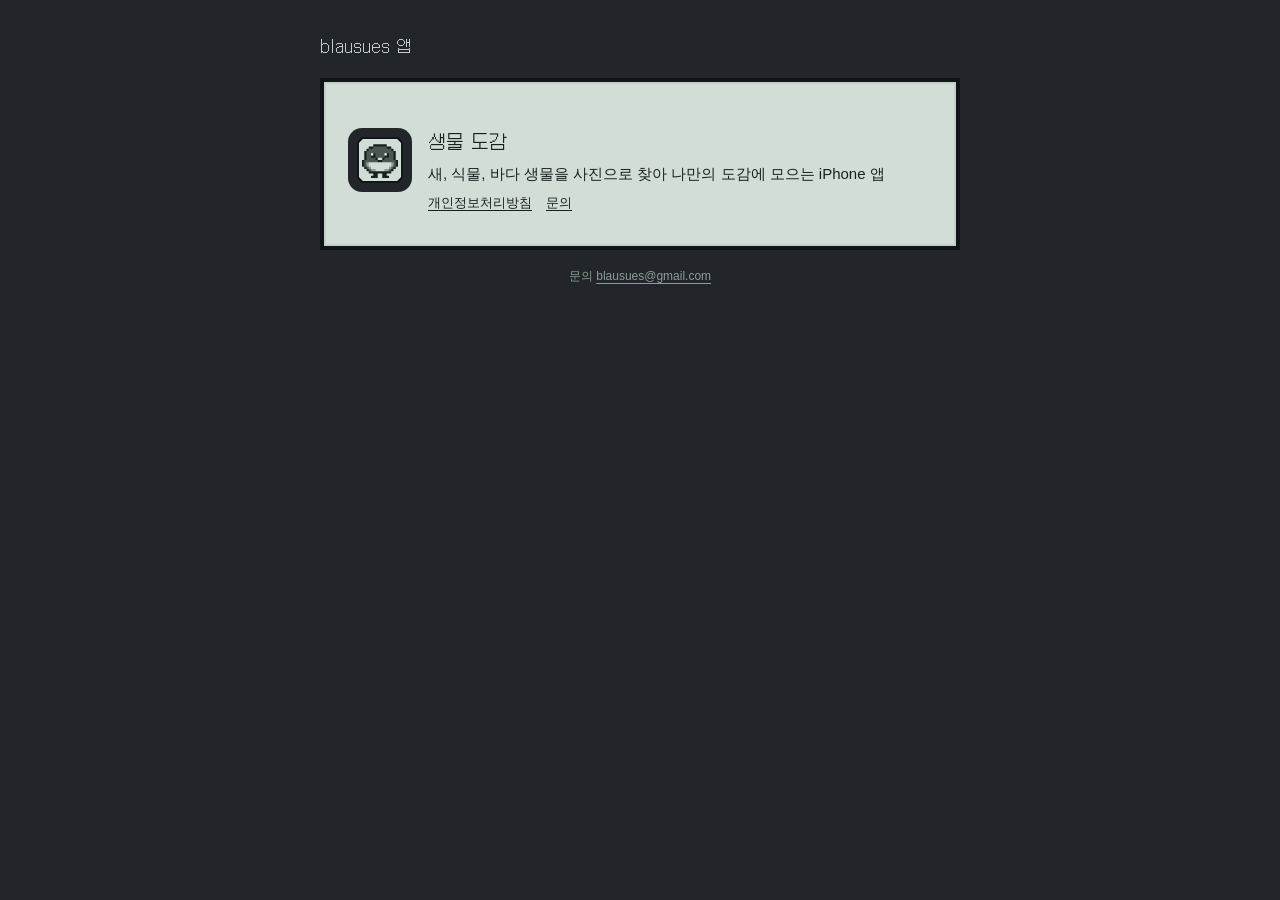
<file: index.html>
<!doctype html>
<html lang="ko">
<head>
<meta charset="utf-8">
<meta name="viewport" content="width=device-width, initial-scale=1">
<title>blausues 앱</title>
<meta name="description" content="blausues가 만든 iPhone 앱">
<link rel="icon" href="favicon.png">
<link rel="stylesheet" href="assets/style.css">
</head>
<body>
<div class="wrap">
  <div class="top px">blausues 앱</div>
  <main class="lcd">
    <section class="app-card">
      <a href="nature-dex/"><img src="assets/nature-dex-icon.png" alt="생물 도감 아이콘"></a>
      <div>
        <p class="name"><a href="nature-dex/">생물 도감</a></p>
        <p>새, 식물, 바다 생물을 사진으로 찾아 나만의 도감에 모으는 iPhone&nbsp;앱</p>
        <div class="links">
          <a href="nature-dex/privacy/">개인정보처리방침</a>
          <a href="nature-dex/support/">문의</a>
        </div>
      </div>
    </section>
  </main>
  <footer>문의 <a href="mailto:blausues@gmail.com">blausues@gmail.com</a></footer>
</div>
</body>
</html>
</file>
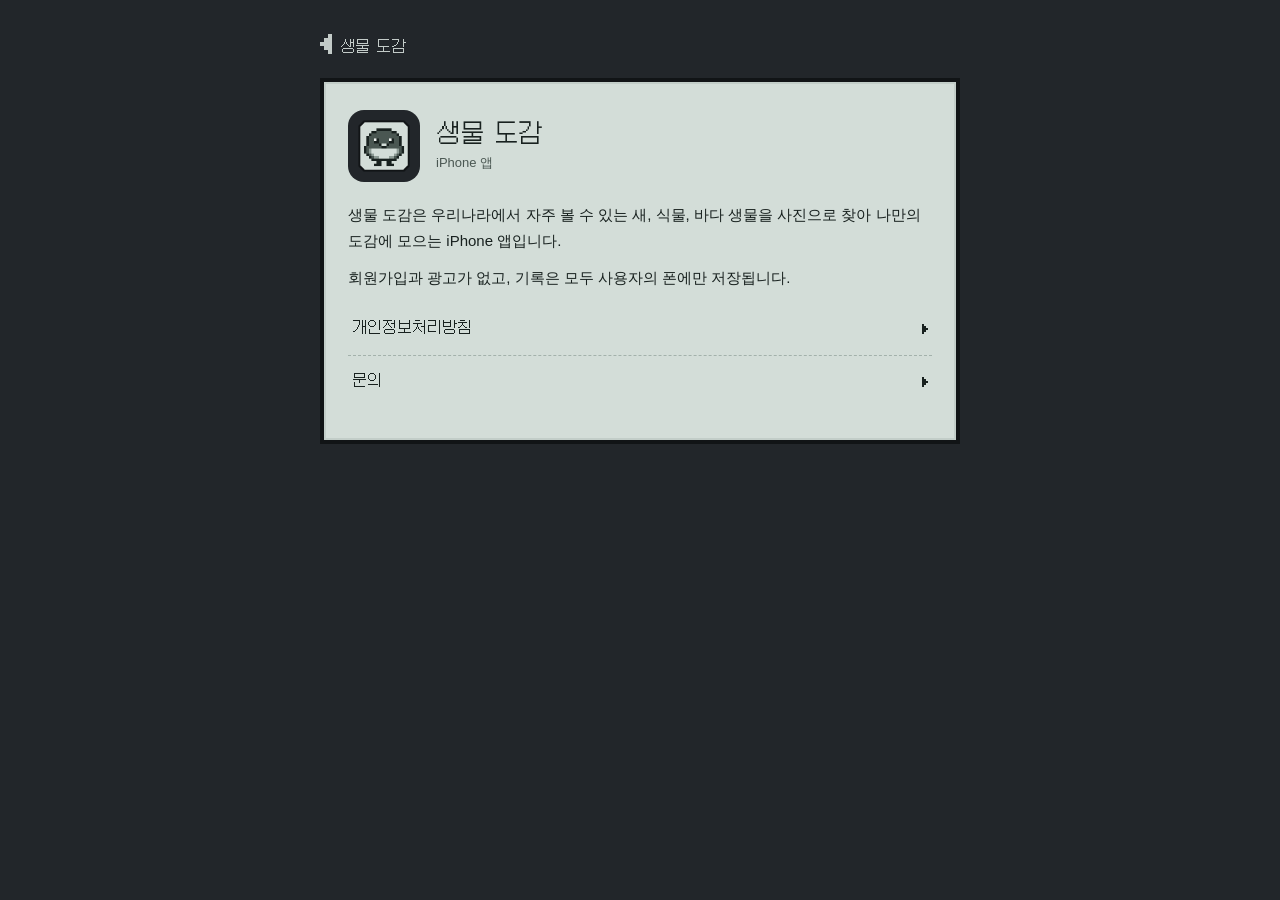
<file: nature-dex/index.html>
<!doctype html>
<html lang="ko">
<head>
<meta charset="utf-8">
<meta name="viewport" content="width=device-width, initial-scale=1">
<title>생물 도감</title>
<meta name="description" content="우리나라에서 자주 볼 수 있는 새, 식물, 바다 생물을 사진으로 찾아 나만의 도감에 모으는 iPhone 앱">
<link rel="icon" href="../favicon.png">
<link rel="apple-touch-icon" href="../assets/nature-dex-icon.png">
<link rel="stylesheet" href="../assets/style.css">
</head>
<body>
<div class="wrap">
  <div class="top px">
    <a href="../" aria-label="앱 목록으로"><svg width="12" height="20" viewBox="0 0 6 10" shape-rendering="crispEdges" aria-hidden="true"><path d="M4 0h2v10H4zM2 2h2v6H2zM0 4h2v2H0z" fill="#C3CBC8"/></svg></a>
    <span>생물 도감</span>
  </div>
  <main class="lcd">
    <div class="app-head">
      <img src="../assets/nature-dex-icon.png" alt="">
      <div>
        <h1>생물 도감</h1>
        <p class="sub" style="margin:0">iPhone 앱</p>
      </div>
    </div>
    <p>생물 도감은 우리나라에서 자주 볼 수 있는 새, 식물, 바다 생물을 사진으로 찾아 나만의 도감에 모으는 iPhone 앱입니다.</p>
    <p>회원가입과 광고가 없고, 기록은 모두 사용자의 폰에만 저장됩니다.</p>
    <ul class="rows">
      <li><a href="privacy/"><span class="name">개인정보처리방침</span><svg class="arrow" viewBox="0 0 6 10" shape-rendering="crispEdges" aria-hidden="true"><path d="M0 0h2v10H0zM2 2h2v6H2zM4 4h2v2H4z" fill="#18211F"/></svg></a></li>
      <li><a href="support/"><span class="name">문의</span><svg class="arrow" viewBox="0 0 6 10" shape-rendering="crispEdges" aria-hidden="true"><path d="M0 0h2v10H0zM2 2h2v6H2zM4 4h2v2H4z" fill="#18211F"/></svg></a></li>
    </ul>
  </main>
</div>
</body>
</html>
</file>
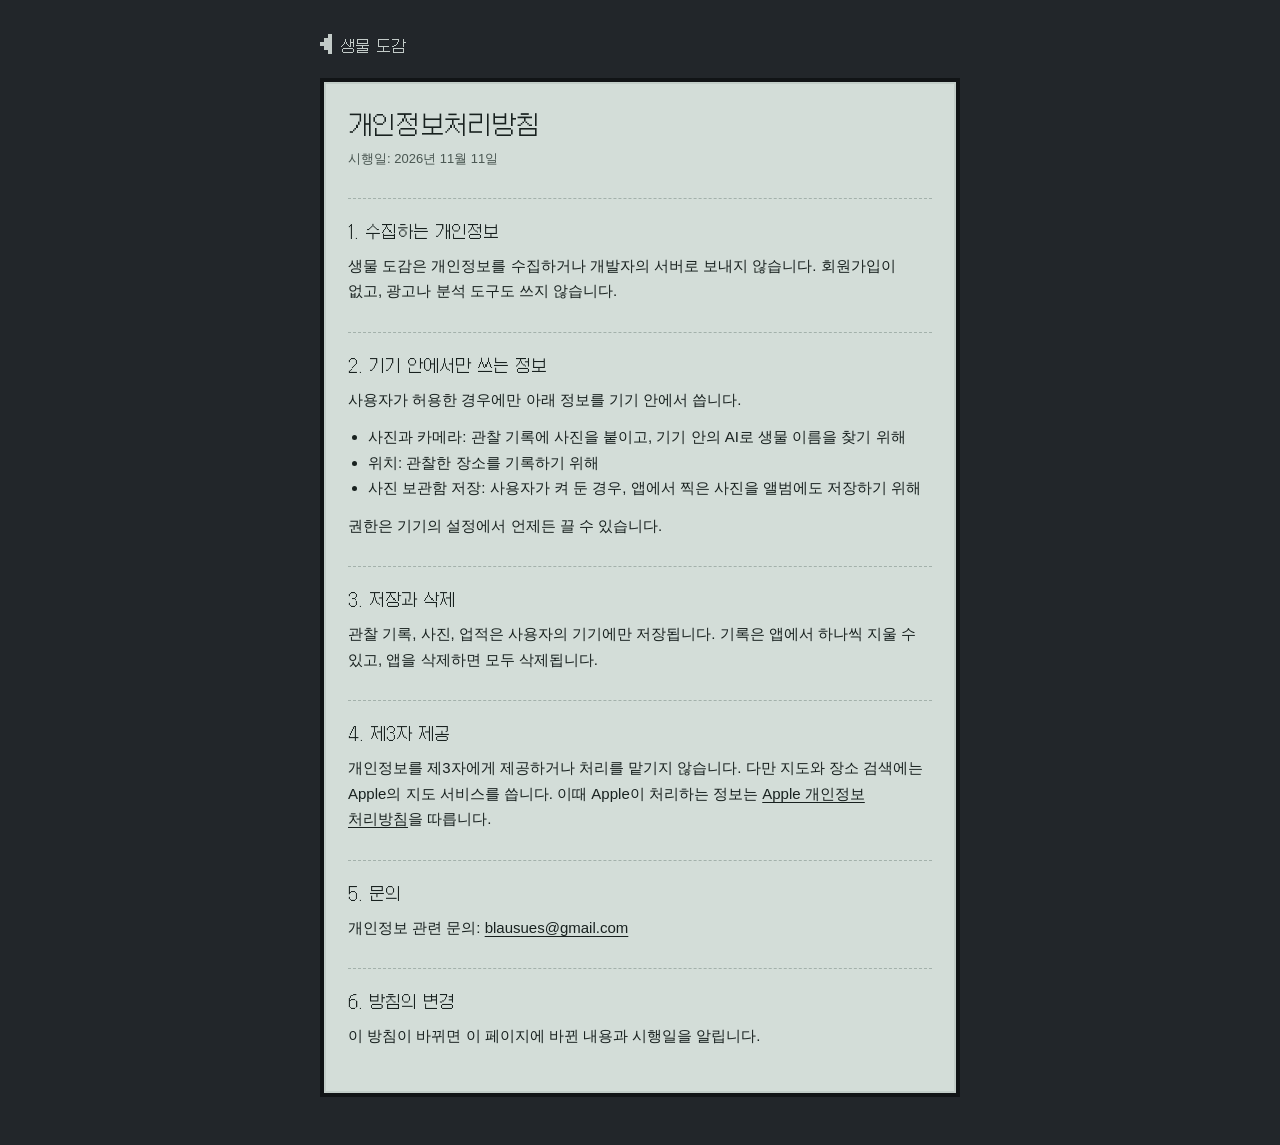
<file: nature-dex/privacy/index.html>
<!doctype html>
<html lang="ko">
<head>
<meta charset="utf-8">
<meta name="viewport" content="width=device-width, initial-scale=1">
<title>개인정보처리방침 · 생물 도감</title>
<link rel="icon" href="../../favicon.png">
<link rel="stylesheet" href="../../assets/style.css">
</head>
<body>
<div class="wrap">
  <div class="top px">
    <a href="../" aria-label="생물 도감으로"><svg width="12" height="20" viewBox="0 0 6 10" shape-rendering="crispEdges" aria-hidden="true"><path d="M4 0h2v10H4zM2 2h2v6H2zM0 4h2v2H0z" fill="#C3CBC8"/></svg></a>
    <span>생물 도감</span>
  </div>
  <main class="lcd">
    <h1>개인정보처리방침</h1>
    <p class="sub">시행일: 2026년 11월 11일</p>

    <h2>1. 수집하는 개인정보</h2>
    <p>생물 도감은 개인정보를 수집하거나 개발자의 서버로 보내지 않습니다. 회원가입이 없고, 광고나 분석 도구도 쓰지 않습니다.</p>

    <h2>2. 기기 안에서만 쓰는 정보</h2>
    <p>사용자가 허용한 경우에만 아래 정보를 기기 안에서 씁니다.</p>
    <ul>
      <li>사진과 카메라: 관찰 기록에 사진을 붙이고, 기기 안의 AI로 생물 이름을 찾기 위해</li>
      <li>위치: 관찰한 장소를 기록하기 위해</li>
      <li>사진 보관함 저장: 사용자가 켜 둔 경우, 앱에서 찍은 사진을 앨범에도 저장하기 위해</li>
    </ul>
    <p>권한은 기기의 설정에서 언제든 끌 수 있습니다.</p>

    <h2>3. 저장과 삭제</h2>
    <p>관찰 기록, 사진, 업적은 사용자의 기기에만 저장됩니다. 기록은 앱에서 하나씩 지울 수 있고, 앱을 삭제하면 모두 삭제됩니다.</p>

    <h2>4. 제3자 제공</h2>
    <p>개인정보를 제3자에게 제공하거나 처리를 맡기지 않습니다. 다만 지도와 장소 검색에는 Apple의 지도 서비스를 씁니다. 이때 Apple이 처리하는 정보는 <a href="https://www.apple.com/kr/legal/privacy/">Apple 개인정보 처리방침</a>을 따릅니다.</p>

    <h2>5. 문의</h2>
    <p>개인정보 관련 문의: <a href="mailto:blausues@gmail.com">blausues@gmail.com</a></p>

    <h2>6. 방침의 변경</h2>
    <p>이 방침이 바뀌면 이 페이지에 바뀐 내용과 시행일을 알립니다.</p>
  </main>
</div>
</body>
</html>
</file>
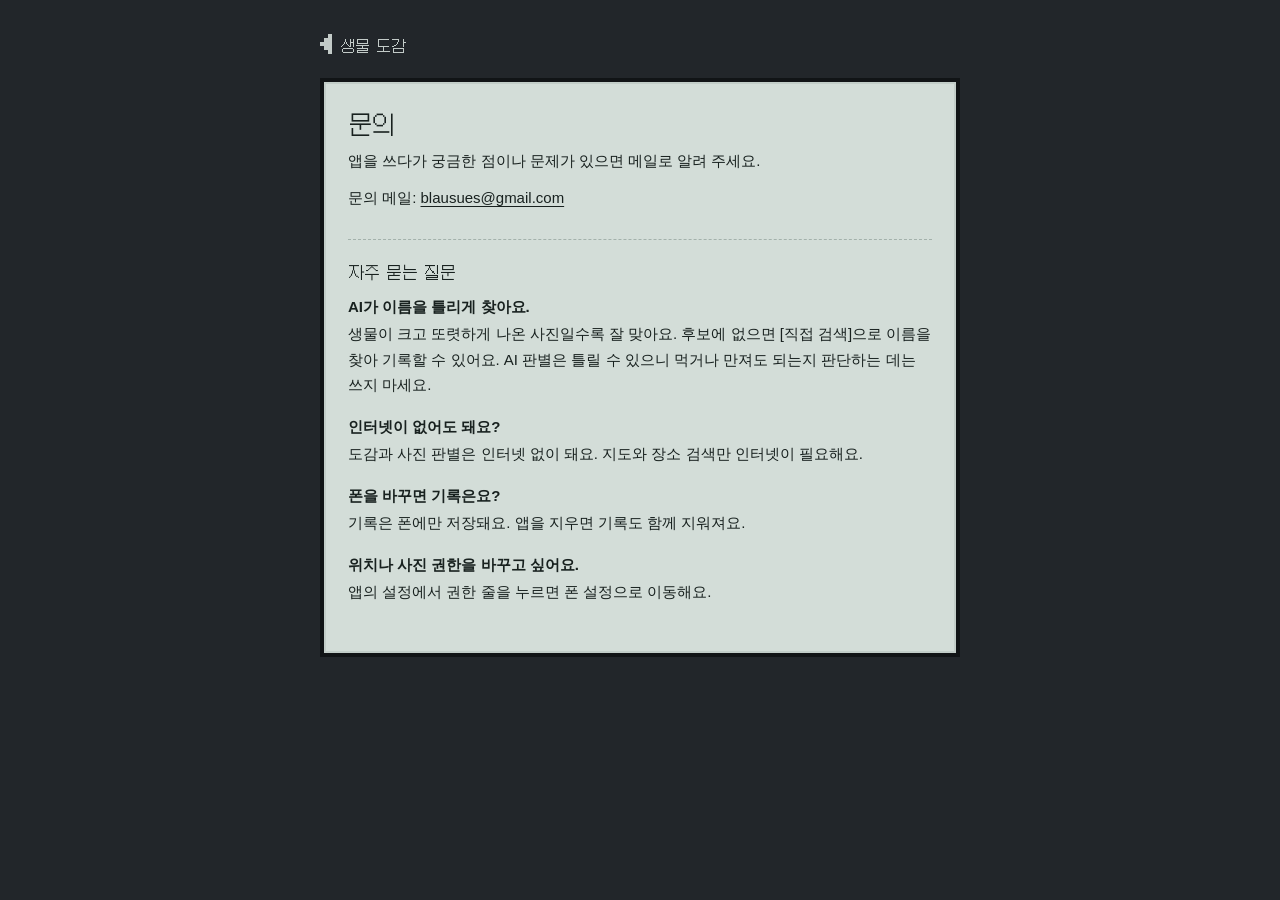
<file: nature-dex/support/index.html>
<!doctype html>
<html lang="ko">
<head>
<meta charset="utf-8">
<meta name="viewport" content="width=device-width, initial-scale=1">
<title>문의 · 생물 도감</title>
<link rel="icon" href="../../favicon.png">
<link rel="stylesheet" href="../../assets/style.css">
</head>
<body>
<div class="wrap">
  <div class="top px">
    <a href="../" aria-label="생물 도감으로"><svg width="12" height="20" viewBox="0 0 6 10" shape-rendering="crispEdges" aria-hidden="true"><path d="M4 0h2v10H4zM2 2h2v6H2zM0 4h2v2H0z" fill="#C3CBC8"/></svg></a>
    <span>생물 도감</span>
  </div>
  <main class="lcd">
    <h1>문의</h1>
    <p>앱을 쓰다가 궁금한 점이나 문제가 있으면 메일로 알려 주세요.</p>
    <p>문의 메일: <a href="mailto:blausues@gmail.com">blausues@gmail.com</a></p>

    <h2>자주 묻는 질문</h2>
    <div class="qa">
      <p class="q">AI가 이름을 틀리게 찾아요.</p>
      <p>생물이 크고 또렷하게 나온 사진일수록 잘 맞아요. 후보에 없으면 [직접 검색]으로 이름을 찾아 기록할 수 있어요. AI 판별은 틀릴 수 있으니 먹거나 만져도 되는지 판단하는 데는 쓰지 마세요.</p>
    </div>
    <div class="qa">
      <p class="q">인터넷이 없어도 돼요?</p>
      <p>도감과 사진 판별은 인터넷 없이 돼요. 지도와 장소 검색만 인터넷이 필요해요.</p>
    </div>
    <div class="qa">
      <p class="q">폰을 바꾸면 기록은요?</p>
      <p>기록은 폰에만 저장돼요. 앱을 지우면 기록도 함께 지워져요.</p>
    </div>
    <div class="qa">
      <p class="q">위치나 사진 권한을 바꾸고 싶어요.</p>
      <p>앱의 설정에서 권한 줄을 누르면 폰 설정으로 이동해요.</p>
    </div>
  </main>
</div>
</body>
</html>
</file>
<file: assets/style.css>
/* 앱 화면과 같은 색: 어두운 본체 + 연두빛 LCD 창 */
@font-face {
  font-family: 'Galmuri14';
  src: url('fonts/Galmuri14.woff2') format('woff2');
  font-display: swap;
}

:root {
  --shell: #22262A;
  --deep: #111416;
  --lcd: #D3DDD8;
  --lcd-line: #C2CDC8;
  --ink: #18211F;
  --sub: #4A5752;
  --dash: #A3B1AB;
  --light: #C3CBC8;
}

* { box-sizing: border-box; }

html {
  background: var(--shell);
  -webkit-text-size-adjust: 100%;
}

body {
  margin: 0;
  min-height: 100vh;
  padding: 28px 16px 48px;
  font-family: -apple-system, BlinkMacSystemFont, 'Apple SD Gothic Neo', 'Noto Sans KR', 'Malgun Gothic', sans-serif;
  color: var(--ink);
  line-height: 1.7;
  word-break: keep-all;
  overflow-wrap: break-word;
}

.wrap { max-width: 640px; margin: 0 auto; }

.px, h1, h2 { font-family: 'Galmuri14', sans-serif; font-weight: 400; }

/* 위쪽 경로 줄 (본체 위 글씨) */
.top {
  display: flex;
  align-items: center;
  gap: 8px;
  min-height: 40px;
  margin-bottom: 10px;
  color: var(--light);
  font-size: 15px;
}
.top a { color: var(--light); text-decoration: none; }
.top a:hover { text-decoration: underline; }

/* LCD 창 */
.lcd {
  background: var(--lcd);
  border: 4px solid var(--deep);
  box-shadow: inset 0 0 0 2px var(--lcd-line);
  padding: 28px 24px 32px;
}

h1 { font-size: 24px; line-height: 1.4; margin: 0 0 4px; }
h2 {
  font-size: 16px;
  line-height: 1.5;
  margin: 28px 0 8px;
  padding-top: 22px;
  border-top: 1px dashed var(--dash);
}
p, li { font-size: 15px; }
p { margin: 0 0 12px; }
ul { margin: 0 0 12px; padding-left: 20px; }
a { color: var(--ink); text-underline-offset: 3px; }

.sub { color: var(--sub); font-size: 13px; }
.lead { margin-bottom: 4px; }

/* 앱 머리 (아이콘 + 이름) */
.app-head { display: flex; align-items: center; gap: 16px; margin-bottom: 20px; }
.app-head img {
  width: 72px;
  height: 72px;
  border-radius: 16px;
  flex: 0 0 auto;
}
.app-head h1 { margin: 0; }

/* 줄 목록 (설정 화면 줄처럼) */
.rows { list-style: none; margin: 8px 0 0; padding: 0; }
.rows li { border-bottom: 1px dashed var(--dash); }
.rows li:last-child { border-bottom: none; }
.rows a {
  display: flex;
  align-items: center;
  gap: 10px;
  min-height: 52px;
  padding: 0 4px;
  text-decoration: none;
}
.rows a:hover .name { text-decoration: underline; }
.rows .name { flex: 1 1 auto; font-family: 'Galmuri14', sans-serif; font-size: 15px; }
.rows .arrow { width: 6px; height: 10px; flex: 0 0 auto; }

/* 앱 목록 카드 */
.app-card {
  display: flex;
  gap: 16px;
  align-items: flex-start;
  padding: 18px 0;
  border-bottom: 1px dashed var(--dash);
}
.app-card:last-child { border-bottom: none; padding-bottom: 0; }
.app-card img { width: 64px; height: 64px; border-radius: 14px; flex: 0 0 auto; }
.app-card .name { font-family: 'Galmuri14', sans-serif; font-size: 18px; margin: 0 0 2px; }
.app-card .name a { text-decoration: none; }
.app-card p { margin: 0 0 6px; }
.links { display: flex; flex-wrap: wrap; gap: 4px 14px; font-size: 13px; }

/* 자주 묻는 질문 */
.qa { margin: 0 0 16px; }
.qa .q { font-weight: 600; margin: 0 0 2px; }

footer {
  margin-top: 16px;
  text-align: center;
  color: #8E9C96;
  font-size: 12px;
}
footer a { color: #8E9C96; }
</file>
